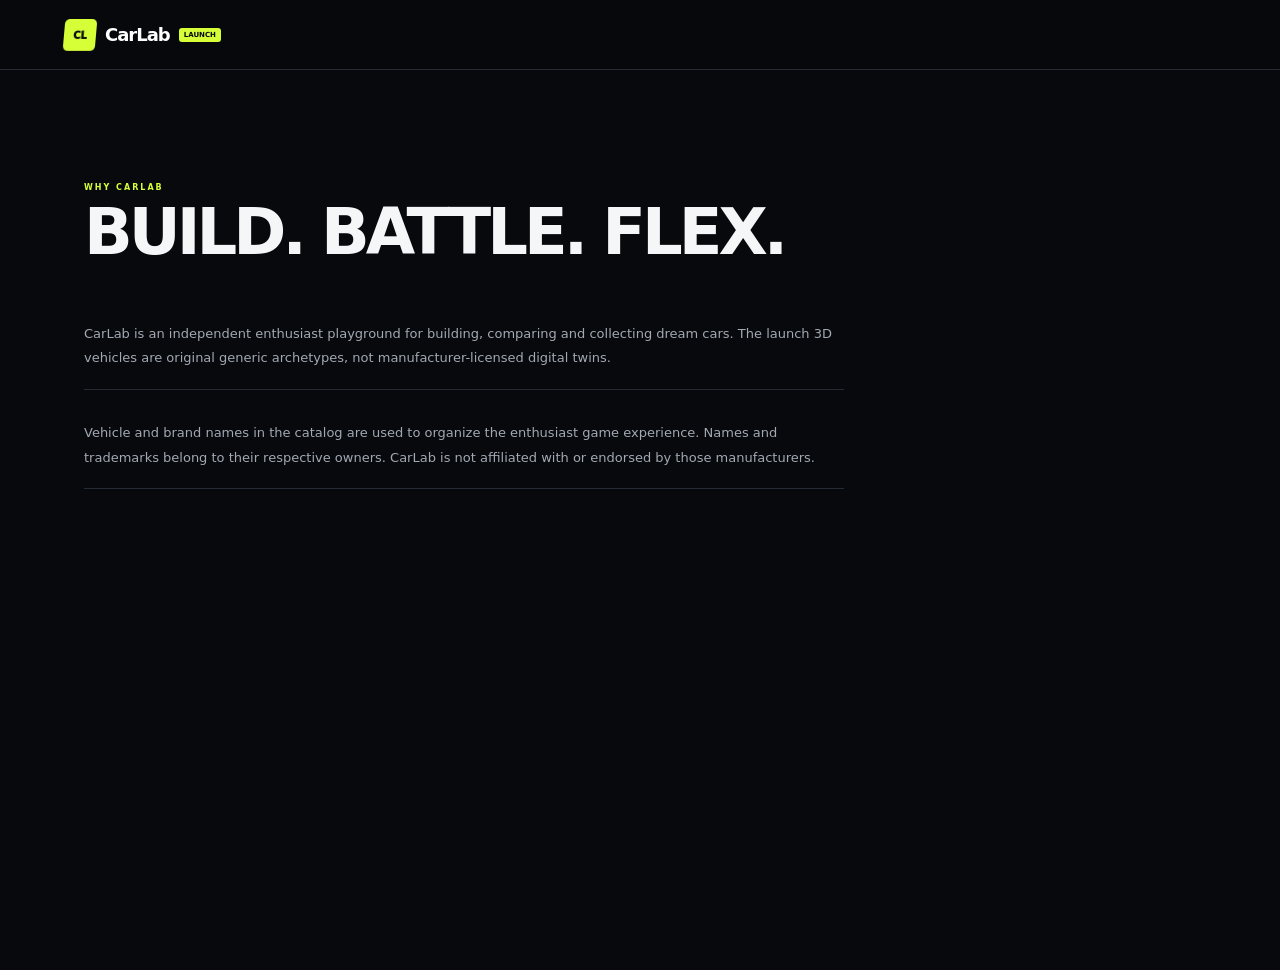
<file: about.html>
<!doctype html><html lang="en"><head><meta charset="utf-8"><meta name="viewport" content="width=device-width,initial-scale=1"><link rel="stylesheet" href="./styles.css?v=launch-1"><title>About — CarLab</title></head><body><header><a class="logo" href="index.html"><span>CL</span><b>CarLab</b><small>LAUNCH</small></a></header><main class="legal-page"><section class="section"><div class="section-title"><div><span>WHY CARLAB</span><h2>BUILD. BATTLE. FLEX.</h2></div></div><div class="legal-copy"><p>CarLab is an independent enthusiast playground for building, comparing and collecting dream cars. The launch 3D vehicles are original generic archetypes, not manufacturer-licensed digital twins.</p><p>Vehicle and brand names in the catalog are used to organize the enthusiast game experience. Names and trademarks belong to their respective owners. CarLab is not affiliated with or endorsed by those manufacturers.</p></div></section></main></body></html>
</file>
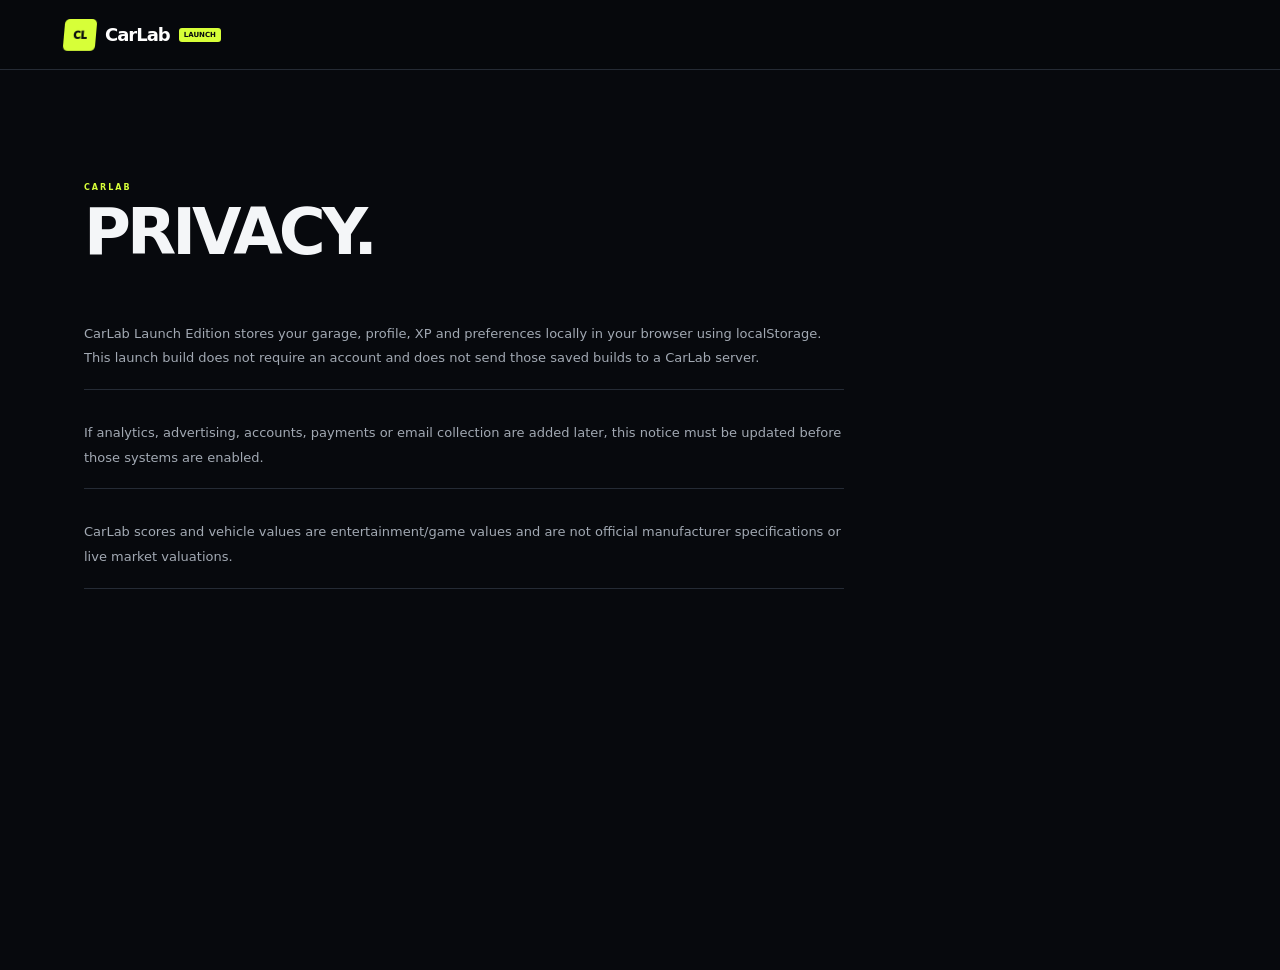
<file: privacy.html>
<!doctype html><html lang="en"><head><meta charset="utf-8"><meta name="viewport" content="width=device-width,initial-scale=1"><link rel="stylesheet" href="./styles.css?v=launch-1"><title>Privacy — CarLab</title></head><body><header><a class="logo" href="index.html"><span>CL</span><b>CarLab</b><small>LAUNCH</small></a></header><main class="legal-page"><section class="section"><div class="section-title"><div><span>CARLAB</span><h2>PRIVACY.</h2></div></div><div class="legal-copy"><p>CarLab Launch Edition stores your garage, profile, XP and preferences locally in your browser using localStorage. This launch build does not require an account and does not send those saved builds to a CarLab server.</p><p>If analytics, advertising, accounts, payments or email collection are added later, this notice must be updated before those systems are enabled.</p><p>CarLab scores and vehicle values are entertainment/game values and are not official manufacturer specifications or live market valuations.</p></div></section></main></body></html>
</file>
<file: styles.css>
:root{--bg:#07090d;--card:#0e1117;--card2:#12161d;--line:#252b35;--text:#f4f6f8;--muted:#858c99;--lime:#d7ff38;--lime2:#a9ff00;--red:#ff4d5f;--paint:#15171b}*{box-sizing:border-box}html{scroll-behavior:smooth}body{margin:0;background:var(--bg);color:var(--text);font-family:Inter,ui-sans-serif,system-ui,-apple-system,BlinkMacSystemFont,"Segoe UI",sans-serif;overflow-x:hidden}.noise{position:fixed;inset:0;opacity:.025;pointer-events:none;z-index:100;background-image:url("data:image/svg+xml,%3Csvg viewBox='0 0 180 180' xmlns='http://www.w3.org/2000/svg'%3E%3Cfilter id='n'%3E%3CfeTurbulence type='fractalNoise' baseFrequency='.9' numOctaves='4' stitchTiles='stitch'/%3E%3C/filter%3E%3Crect width='100%25' height='100%25' filter='url(%23n)' opacity='.8'/%3E%3C/svg%3E")}.cursor-glow{position:fixed;width:500px;height:500px;border-radius:50%;background:rgba(215,255,56,.04);filter:blur(70px);pointer-events:none;transform:translate(-50%,-50%);z-index:-1}button,select{font:inherit}button{cursor:pointer}header{height:70px;padding:0 5vw;display:flex;align-items:center;justify-content:space-between;position:sticky;top:0;z-index:50;background:rgba(7,9,13,.82);backdrop-filter:blur(18px);border-bottom:1px solid var(--line)}.logo{display:flex;align-items:center;text-decoration:none;color:white;gap:9px}.logo>span{width:32px;height:32px;background:var(--lime);color:#080a0d;display:grid;place-items:center;font-size:10px;font-weight:950;border-radius:5px;transform:skew(-5deg)}.logo b{font-size:18px;letter-spacing:-1px}.logo small{font-size:7px;color:#090b0d;background:#fff;padding:3px 5px;border-radius:3px;font-weight:900}header nav{display:flex;gap:27px}header nav a{color:#8d94a0;text-decoration:none;text-transform:uppercase;font-size:10px;font-weight:800;letter-spacing:1px}header nav a:hover{color:var(--lime)}.header-right{display:flex;gap:12px;align-items:center}.streak{font-size:11px;color:#999}.mini{padding:9px 12px!important;font-size:9px!important}.primary{background:var(--lime);color:#090b0d;border:0;padding:13px 18px;border-radius:7px;font-weight:950;font-size:11px;letter-spacing:.5px;box-shadow:0 0 0 rgba(215,255,56,0);transition:.2s}.primary:hover{transform:translateY(-2px);box-shadow:0 8px 30px rgba(215,255,56,.16)}.secondary{background:#11151b;color:#fff;border:1px solid var(--line);padding:13px 18px;border-radius:7px;font-weight:850;font-size:11px}.hero{min-height:690px;max-width:1440px;margin:auto;padding:85px 7vw 60px;display:grid;grid-template-columns:.9fr 1.1fr;align-items:center}.kicker{font-size:9px;letter-spacing:2px;font-weight:900;color:#a7adb8;display:flex;align-items:center;gap:8px}.kicker i{width:22px;height:2px;background:var(--lime)}.hero h1{font-size:clamp(55px,7.4vw,110px);line-height:.84;letter-spacing:-6px;margin:20px 0 28px;font-weight:950}.hero h1 span{color:transparent;-webkit-text-stroke:1.5px #727986}.hero p{max-width:570px;color:#9198a4;font-size:16px;line-height:1.75}.actions{display:flex;gap:10px;margin:28px 0}.big{padding:15px 20px}.primary.big b{margin-left:30px}.social-proof{display:flex;gap:13px;align-items:center;margin-top:38px}.avatars{font-size:17px;letter-spacing:-5px;background:#11151b;border:1px solid var(--line);padding:7px 11px;border-radius:30px}.social-proof b,.social-proof span{display:block;font-size:9px}.social-proof span{color:#6e7581;margin-top:4px}.hero-visual{height:500px;position:relative;display:grid;place-items:center}.halo{position:absolute;width:470px;height:280px;border-radius:50%;background:var(--lime);filter:blur(130px);opacity:.09}.speed-lines{position:absolute;width:100%;height:100%;background:repeating-linear-gradient(165deg,transparent 0 34px,rgba(255,255,255,.025) 35px 36px);mask-image:linear-gradient(to left,#000,transparent)}.supercar{width:min(560px,95%);height:245px;position:relative;filter:drop-shadow(0 35px 30px #000);transform:skewX(-4deg)}.supercar .body{position:absolute;bottom:38px;left:2%;right:1%;height:105px;border:1px solid #555d69;background:linear-gradient(155deg,#505762 0,#242831 45%,#101319 100%);border-radius:85px 130px 25px 30px}.supercar .roof{position:absolute;top:30px;left:26%;width:47%;height:90px;border-radius:100px 100px 0 0;background:#252a32;border:1px solid #555d69}.supercar .glass{position:absolute;z-index:2;top:43px;left:30%;width:39%;height:59px;border-radius:80px 80px 5px 5px;background:linear-gradient(145deg,#171d24,#080a0e);border:1px solid #3d4550}.supercar .splitter{position:absolute;right:0;bottom:34px;width:130px;height:12px;background:#07090d;z-index:3;transform:skewX(-35deg)}.wheel{position:absolute;bottom:0;width:82px;height:82px;background:#080a0d;border:15px solid #292e37;border-radius:50%;z-index:4;box-shadow:inset 0 0 0 2px #555}.wheel i{position:absolute;inset:12px;border:3px dashed #6b727d;border-radius:50%}.wleft{left:16%}.wright{right:12%}.lamp{position:absolute;right:3%;bottom:94px;width:38px;height:8px;background:var(--lime);box-shadow:0 0 20px var(--lime);z-index:5;border-radius:10px}.floating-card{position:absolute;background:rgba(13,16,21,.88);backdrop-filter:blur(10px);border:1px solid #303641;border-radius:9px;padding:12px 15px;box-shadow:0 18px 50px #0008}.floating-card span{display:block;color:#737b88;font-size:7px;letter-spacing:1px;font-weight:900}.floating-card b{font-size:27px}.floating-card i,.floating-card small{font-style:normal;color:var(--lime);font-size:7px;margin-left:5px}.fc1{left:3%;top:28%}.fc2{right:0;top:18%;padding:17px 20px}.fc2 b{font-size:42px}.fc2 small{display:block;margin:0}.fc3{right:8%;bottom:15%}.ticker{overflow:hidden;border-block:1px solid var(--line);background:#0a0d12;white-space:nowrap}.ticker div{padding:13px;font-size:10px;font-weight:950;letter-spacing:4px;color:#6f7681;word-spacing:28px}.ticker i{color:var(--lime);font-style:normal}.section{max-width:1240px;margin:auto;padding:105px 5vw}.section-title{display:flex;justify-content:space-between;align-items:end;margin-bottom:42px}.section-title>div>span{font-size:8px;color:var(--lime);letter-spacing:2px;font-weight:900}.section-title h2{font-size:clamp(38px,5vw,66px);letter-spacing:-4px;line-height:.9;margin:10px 0 0}.section-title h2 em,.premium h2 em{font-style:normal;color:transparent;-webkit-text-stroke:1px #7d8490}.section-title>p{max-width:360px;color:#7f8794;line-height:1.6;font-size:12px}.builder{display:grid;grid-template-columns:360px 1fr;border:1px solid var(--line);border-radius:14px;overflow:hidden;background:#0b0e13}.config{border-right:1px solid var(--line);max-height:720px;overflow:auto;padding:20px}.config::-webkit-scrollbar{width:5px}.config::-webkit-scrollbar-thumb{background:#303641}.step{padding:15px 0;border-bottom:1px solid #1d222b}.step label{display:block;color:#7d8490;font-size:8px;letter-spacing:1.5px;font-weight:900;margin-bottom:10px}.step select{width:100%;background:#12161c;border:1px solid #292f39;color:#fff;padding:11px;border-radius:6px;font-weight:800;font-size:11px}.seg,.choice-grid{display:grid;grid-template-columns:repeat(2,1fr);gap:6px}.seg{grid-template-columns:repeat(4,1fr)}.seg button,.choice-grid button{background:#11151b;border:1px solid #292f39;color:#777f8b;border-radius:5px;padding:9px 5px;font-size:7px;font-weight:900}.seg button.on,.choice-grid button.on{border-color:var(--lime);color:var(--lime);background:rgba(215,255,56,.05)}.swatches{display:flex;gap:10px}.swatches button{width:28px;height:28px;border-radius:50%;border:3px solid #111;outline:1px solid #343b46}.swatches button.on{outline:2px solid var(--lime)}.build-stage{padding:20px;min-width:0}.build-top{display:flex;justify-content:space-between;color:#818895;font-size:9px;font-weight:900;letter-spacing:1px}.build-top span:first-child{color:#fff}.car-display{height:330px;position:relative;display:grid;place-items:center;overflow:hidden;background:radial-gradient(circle at center,rgba(215,255,56,.055),transparent 50%)}.paint-name{position:absolute;bottom:20px;right:10px;font-size:7px;color:#666e79;letter-spacing:2px}.car-shadow{position:absolute;width:430px;height:55px;background:#000;filter:blur(22px);bottom:60px;border-radius:50%}.display-car{width:min(500px,85%);height:210px;position:relative;filter:drop-shadow(0 25px 20px #000)}.d-body{position:absolute;bottom:36px;left:2%;right:1%;height:90px;border-radius:80px 110px 25px 30px;background:linear-gradient(150deg,color-mix(in srgb,var(--paint),white 20%),var(--paint) 55%,#090b0e);border:1px solid color-mix(in srgb,var(--paint),white 35%)}.d-roof{position:absolute;top:35px;left:25%;width:48%;height:78px;border-radius:100px 100px 0 0;background:color-mix(in srgb,var(--paint),#333 55%);border:1px solid #4d5560}.d-glass{position:absolute;top:46px;left:29%;width:40%;height:53px;border-radius:80px 80px 5px 5px;background:#080b10;border:1px solid #3a414c;z-index:2}.d-wheel{position:absolute;bottom:0;width:76px;height:76px;background:#08090c;border:14px solid #292e36;border-radius:50%;z-index:4;box-shadow:inset 0 0 0 2px #707784}.dw1{left:16%}.dw2{right:12%}.d-light{position:absolute;right:2%;bottom:83px;width:31px;height:7px;background:var(--lime);box-shadow:0 0 17px var(--lime);z-index:5}.d-wing{position:absolute;right:7%;bottom:118px;width:75px;height:7px;background:#1a1d22;z-index:3;opacity:0}.d-wing:after{content:"";position:absolute;right:7px;top:5px;width:5px;height:25px;background:#1a1d22}.score-panel{display:grid;grid-template-columns:150px 1fr;gap:25px;border-top:1px solid var(--line);padding-top:20px}.mega-score{display:flex;align-items:end}.mega-score small{font-size:7px;color:#7a828e;font-weight:900;line-height:1.3;margin:0 8px 9px 0}.mega-score strong{font-size:68px;line-height:.8;letter-spacing:-5px}.mega-score>span{font-size:9px;color:#656d79;margin-bottom:5px}.score-details h3{margin:0;font-size:18px}.score-details p{font-size:9px;color:#757d89;margin:5px 0 12px}.meters{display:grid;grid-template-columns:1fr 1fr;gap:8px 20px}.meters>div{display:grid;grid-template-columns:52px 1fr 22px;align-items:center;gap:7px}.meters span,.meters strong{font-size:7px;color:#737b87}.meters b{height:4px;background:#242a33;border-radius:5px;overflow:hidden}.meters i{height:100%;display:block;background:var(--lime)}.build-actions{display:flex;gap:8px;margin-top:20px}.iconbtn{width:42px;border:1px solid var(--line);background:#11151b;color:#fff;border-radius:6px}.challenge-section{padding:20px 5vw 90px}.challenge-card{max-width:1140px;margin:auto;border:1px solid #3c4521;border-radius:14px;background:linear-gradient(115deg,#11150e,#0b0e12 60%);display:grid;grid-template-columns:1fr 280px;overflow:hidden;position:relative}.challenge-card:before{content:"";position:absolute;width:350px;height:350px;background:var(--lime);filter:blur(170px);opacity:.07;left:20%;top:-100px}.challenge-copy{padding:45px}.challenge-copy h2{font-size:42px;letter-spacing:-2px;margin:15px 0 5px}.challenge-copy p{color:#858d98;font-size:12px}.challenge-rules{display:flex;gap:7px;margin:20px 0}.challenge-rules span{border:1px solid #333a26;color:#b7c28c;background:#11160d;padding:6px 9px;border-radius:4px;font-size:8px;font-weight:800}.challenge-prize{border-left:1px solid #303623;padding:40px;display:flex;flex-direction:column;justify-content:center}.challenge-prize>span,.timer span{font-size:7px;color:#7c8470;letter-spacing:1px;font-weight:900}.challenge-prize>strong{font-size:65px;letter-spacing:-5px;color:var(--lime)}.challenge-prize>small{font-size:9px;color:#8b9280}.timer{margin-top:30px;border-top:1px solid #2c3222;padding-top:17px}.timer b{display:block;margin-top:5px;font-size:15px;letter-spacing:2px}.battle{display:grid;grid-template-columns:1fr 100px 1fr;align-items:center}.fighter{background:#0d1016;border:1px solid var(--line);border-radius:12px;padding:25px;text-align:center}.fighter label{display:block;color:var(--lime);font-size:8px;font-weight:900;letter-spacing:1px}.fighter select{width:100%;margin:15px 0;background:#12161d;border:1px solid #2c323c;color:#fff;padding:12px;border-radius:6px;font-size:11px;font-weight:800}.fighter-score{font-size:72px;font-weight:950;letter-spacing:-6px}.fighter-bars{display:grid;grid-template-columns:repeat(4,1fr);gap:5px;margin-top:15px}.fighter-bars span{font-size:6px;color:#6e7682}.fighter-bars b{display:block;height:3px;background:var(--lime);margin-top:5px}.versus{text-align:center}.versus span{font-size:22px;font-weight:950}.versus div{height:70px;width:1px;background:var(--line);margin:10px auto}.versus small{font-size:7px;color:#6e7682}.battle-cats{display:flex;justify-content:center;gap:5px;margin:20px}.battle-cats button{background:#0e1217;border:1px solid var(--line);color:#707884;padding:8px 12px;border-radius:5px;font-size:7px;font-weight:900}.battle-cats button.on{color:var(--lime);border-color:#667529}.battle-btn{display:block;margin:auto}.battle-result{min-height:55px;text-align:center;padding:18px;font-size:12px;color:#aeb5c0}.games-section{max-width:1240px;margin:auto;padding:105px 5vw}.games-grid{display:grid;grid-template-columns:1fr 1fr;gap:18px}.game-card{background:#0d1016;border:1px solid var(--line);border-radius:13px;padding:28px}.game-head{display:flex;justify-content:space-between;color:#7b838f;font-size:8px;font-weight:900;letter-spacing:1px}.game-head b{color:#fff}.game-head i{color:var(--lime);font-style:normal}.mystery{height:110px;display:grid;place-items:center;font-size:90px;font-weight:950;color:#202630}.game-card h3{text-align:center;font-size:16px}.answers{display:grid;grid-template-columns:1fr 1fr;gap:7px}.answers button{background:#11151b;border:1px solid #282f39;color:#adb3bd;border-radius:6px;padding:12px;font-size:9px;font-weight:800}.answers button.correct{border-color:var(--lime);color:var(--lime)}.answers button.wrong{border-color:var(--red);color:var(--red)}.feedback{text-align:center;min-height:28px;padding:9px;font-size:9px}.textbtn{display:block;margin:auto;border:0;background:none;color:var(--lime);font-size:8px;font-weight:900}.rank-card{display:flex;flex-direction:column}.rank-card h3{margin-top:45px}.rank-pair{display:grid;grid-template-columns:1fr 35px 1fr;align-items:center;margin:30px 0}.rank-pair button{height:130px;border:1px solid #2c333d;border-radius:8px;background:linear-gradient(145deg,#171c24,#0e1116);color:#fff;font-weight:900;padding:15px}.rank-pair b{text-align:center;font-size:9px;color:#646c78}.taste{text-align:center;color:#747c88;font-size:9px}.garage-meta{text-align:right}.garage-meta b{display:block;font-size:35px;color:var(--lime)}.garage-meta span{font-size:7px;color:#717986}.garage-grid{display:grid;grid-template-columns:repeat(3,1fr);gap:12px}.garage-empty{grid-column:1/-1;border:1px dashed #2a3039;padding:60px;text-align:center;color:#69717d;border-radius:12px}.garage-car{background:#0e1117;border:1px solid var(--line);border-radius:10px;padding:20px;position:relative;overflow:hidden}.garage-car:before{content:"";position:absolute;width:130px;height:130px;background:var(--lime);filter:blur(80px);opacity:.04;right:-30px;top:-40px}.garage-car>span{font-size:7px;color:#717985}.garage-car h3{font-size:15px;margin:7px 0}.garage-score{font-size:35px;font-weight:950;color:var(--lime)}.garage-car small{color:#69717d;font-size:7px}.garage-car button{float:right;border:0;background:none;color:#5d6570;font-size:8px}.premium{max-width:1140px;margin:30px auto 100px;border:1px solid #353d25;border-radius:15px;padding:55px;display:grid;grid-template-columns:1fr 330px;gap:50px;position:relative;overflow:hidden;background:#0c100d}.premium-glow{position:absolute;width:450px;height:350px;background:var(--lime);filter:blur(180px);opacity:.06;left:10%;top:-100px}.protag{color:var(--lime);font-size:8px;font-weight:900;letter-spacing:2px}.premium h2{font-size:44px;line-height:.95;letter-spacing:-3px;margin:17px 0}.premium p{color:#7e867f;line-height:1.7;font-size:11px;max-width:600px}.pro-box{background:#0b0e0c;border:1px solid #2f3625;border-radius:10px;padding:25px}.pro-box>span{font-size:8px;color:#899279;font-weight:900}.pro-box ul{padding:0;list-style:none;color:#aeb5a7;font-size:10px;line-height:2.4}.pro-box li:before{content:"✓";color:var(--lime);margin-right:9px}.pro-box button{width:100%;background:#161b14;color:#596052;border:1px solid #2a3024;padding:11px;border-radius:5px;font-size:8px;font-weight:900}.partner{max-width:1140px;margin:0 auto 90px;padding:25px;border:1px dashed #2b3139;text-align:center;color:#5e6672}.partner span{font-size:8px;font-weight:900;letter-spacing:2px}.partner p{font-size:9px}footer{border-top:1px solid var(--line);padding:35px 5vw;display:flex;align-items:center;gap:30px;color:#646c77}footer p{font-size:8px;font-weight:900;letter-spacing:2px}footer small{margin-left:auto;max-width:450px;text-align:right;font-size:7px}.toast{position:fixed;right:25px;bottom:25px;background:#151a20;border:1px solid #3c4550;color:#fff;padding:13px 17px;border-radius:7px;font-size:9px;font-weight:800;transform:translateY(100px);opacity:0;transition:.25s;z-index:100}.toast.show{transform:none;opacity:1}@media(max-width:850px){header nav{display:none}.hero{grid-template-columns:1fr;padding-top:60px}.hero-visual{height:360px}.hero h1{letter-spacing:-4px}.builder{grid-template-columns:1fr}.config{max-height:none;border-right:0;border-bottom:1px solid var(--line)}.challenge-card,.premium{grid-template-columns:1fr}.challenge-prize{border-left:0;border-top:1px solid #303623}.battle{grid-template-columns:1fr}.versus div{height:25px}.games-grid,.garage-grid{grid-template-columns:1fr}.section-title{display:block}.section-title>p{margin-top:20px}.score-panel{grid-template-columns:1fr}.premium{margin-inline:5vw;padding:30px}.actions{flex-wrap:wrap}footer{flex-wrap:wrap}footer small{margin-left:0;text-align:left}.seg{grid-template-columns:1fr 1fr}.car-display{height:250px}.build-stage{padding:12px}}
.car-picker-step label{display:flex;justify-content:space-between}.car-picker-step label b{color:var(--lime)}
.car-search{width:100%;background:#0b0e13;border:1px solid #2c333e;color:#fff;border-radius:6px;padding:11px;margin-bottom:7px;font-size:10px;outline:none}
.car-search:focus{border-color:#667529}.filter-row{display:grid;grid-template-columns:1fr 1fr;gap:6px;margin-bottom:7px}.filter-row select{font-size:8px!important;padding:8px!important}
.car-list{height:150px!important;padding:4px!important}.car-list option{padding:7px 8px;border-radius:4px}.car-list option:checked{background:var(--lime)!important;color:#080a0d!important;font-weight:900}
.roster-callout{color:var(--lime)}

/* V3.1 defensive layout patch */
header{width:100%;max-width:100vw}
header .logo{display:flex!important}
header nav a{color:#8d94a0!important;text-decoration:none!important}
.hero>*{min-width:0}
.hero-visual{min-width:0;overflow:hidden}
.supercar{max-width:560px!important;width:95%!important}
.supercar .body{max-width:none!important}
.display-car{max-width:500px!important;width:85%!important}
img,svg,canvas{max-width:100%}
@media(min-width:851px){header nav{display:flex!important}.hero{grid-template-columns:minmax(0,.9fr) minmax(0,1.1fr)!important}}

/* V4 retention / identity layer */
.level-pill{border:1px solid #394224;background:#10140d;color:#8f987d;padding:6px 8px;border-radius:5px;font-size:7px;font-weight:900;letter-spacing:1px}.level-pill b{color:var(--lime)}
.profile-grid{display:grid;grid-template-columns:.9fr 1.1fr;gap:15px}.driver-card,.achievement-panel{background:#0d1016;border:1px solid var(--line);border-radius:13px;padding:28px}.driver-top{display:flex;align-items:center;gap:14px}.driver-avatar{width:54px;height:54px;background:var(--lime);color:#080a0d;display:grid;place-items:center;border-radius:10px;font-weight:950;transform:skew(-4deg)}.driver-top span{font-size:7px;color:#747c87;letter-spacing:1.5px;font-weight:900}.driver-top h3{margin:3px 0;font-size:18px}.textbtn.inline{display:inline;margin:0;padding:0}.level-big{display:flex;align-items:end;gap:9px;margin:30px 0 10px}.level-big small{font-size:7px;color:#747c87;margin-bottom:8px}.level-big b{font-size:58px;line-height:.8;letter-spacing:-4px}.level-big span{font-size:8px;color:var(--lime);font-weight:900;margin-bottom:6px}.xpbar{height:7px;background:#222832;border-radius:10px;overflow:hidden}.xpbar i{display:block;height:100%;width:0;background:var(--lime);transition:.35s}.xptext{display:flex;justify-content:space-between;margin-top:6px;color:#69717c;font-size:7px}.profile-stats{display:grid;grid-template-columns:repeat(4,1fr);gap:7px;margin-top:25px}.profile-stats div{border:1px solid #252c35;border-radius:7px;padding:12px;text-align:center}.profile-stats b{display:block;font-size:20px}.profile-stats span{display:block;color:#6f7782;font-size:6px;margin-top:4px}.achievement-grid{display:grid;grid-template-columns:1fr 1fr;gap:8px;margin-top:18px}.achievement{border:1px solid #242a33;background:#0b0e13;border-radius:8px;padding:13px;display:grid;grid-template-columns:34px 1fr;gap:10px;align-items:center;opacity:.43}.achievement.unlocked{opacity:1;border-color:#465126;background:#10140d}.achievement .badge{width:34px;height:34px;border-radius:7px;background:#171c22;display:grid;place-items:center;font-size:16px}.achievement.unlocked .badge{background:#1b2210}.achievement b{display:block;font-size:9px}.achievement span{display:block;color:#6f7782;font-size:7px;margin-top:3px}.achievement.unlocked b{color:var(--lime)}.garage-summary{display:grid;grid-template-columns:repeat(4,1fr);gap:8px;margin-bottom:14px}.garage-summary>div{background:#0c0f14;border:1px solid var(--line);border-radius:8px;padding:13px}.garage-summary span{display:block;color:#68707c;font-size:6px;letter-spacing:1px;font-weight:900}.garage-summary b{display:block;margin-top:5px;font-size:13px}.build-id{color:#68707c;font-size:6px!important;letter-spacing:1px}.challenge-done{color:var(--lime)!important;border-color:#536128!important}
@media(max-width:850px){.profile-grid{grid-template-columns:1fr}.profile-stats,.garage-summary{grid-template-columns:1fr 1fr}.achievement-grid{grid-template-columns:1fr}.build-actions{flex-wrap:wrap}}

/* V5 CORE EXPERIENCE */
.car-display{position:relative;isolation:isolate;overflow:hidden;background:radial-gradient(circle at 72% 28%,rgba(204,255,35,.07),transparent 27%),linear-gradient(180deg,#10141a,#090c10)!important}
.stage-grid{position:absolute;inset:0;opacity:.24;background-image:linear-gradient(rgba(255,255,255,.035) 1px,transparent 1px),linear-gradient(90deg,rgba(255,255,255,.035) 1px,transparent 1px);background-size:34px 34px;transform:perspective(420px) rotateX(58deg) scale(1.35);transform-origin:bottom;top:43%;z-index:-2}
.stage-beam{position:absolute;width:65%;height:45%;right:5%;top:5%;background:radial-gradient(ellipse,rgba(204,255,35,.09),transparent 66%);filter:blur(12px);z-index:-1}
.display-car{--ride:0px;position:absolute!important;left:50%!important;top:48%!important;transform:translate(-50%,calc(-50% + var(--ride)))!important;width:min(78%,620px)!important;height:230px!important;transition:.35s cubic-bezier(.2,.8,.2,1);filter:drop-shadow(0 18px 16px rgba(0,0,0,.45))}
.display-car .d-body{left:7%!important;right:5%!important;bottom:43px!important;height:88px!important;border-radius:44px 80px 22px 25px!important;background:linear-gradient(155deg,color-mix(in srgb,var(--paint),white 18%),var(--paint) 48%,color-mix(in srgb,var(--paint),black 30%))!important;border:1px solid rgba(255,255,255,.16)!important;box-shadow:inset 0 10px 18px rgba(255,255,255,.06),inset 0 -16px 24px rgba(0,0,0,.32)}
.display-car .d-roof{left:28%!important;bottom:125px!important;width:43%!important;height:62px!important;border-radius:65px 80px 5px 5px!important;background:linear-gradient(160deg,color-mix(in srgb,var(--paint),white 15%),var(--paint))!important;border:1px solid rgba(255,255,255,.14)!important}
.display-car .d-glass{left:34%!important;bottom:130px!important;width:32%!important;height:48px!important;border-radius:50px 60px 4px 4px!important;background:linear-gradient(150deg,#34404d,#0d131a 68%)!important}
.d-hood{position:absolute;right:10%;bottom:116px;width:27%;height:3px;background:rgba(255,255,255,.12);transform:rotate(-3deg)}.d-side{position:absolute;left:25%;right:18%;bottom:75px;height:1px;background:rgba(255,255,255,.12)}.d-bumper{position:absolute;right:4%;bottom:47px;width:12%;height:23px;border-radius:0 16px 12px 0;background:color-mix(in srgb,var(--paint),black 22%)}
.display-car .d-wheel{bottom:20px!important;width:76px!important;height:76px!important;border:11px solid #1c222b!important;background:#06080b!important;box-shadow:0 0 0 2px #39414c,inset 0 0 0 7px #11161c!important}.display-car .d-wheel i{display:block;position:absolute;inset:17px;border:3px solid #68727e;border-radius:50%;box-shadow:0 0 0 5px #151a20}.display-car .dw1{left:17%!important}.display-car .dw2{right:13%!important}
.display-car .d-light{right:5%!important;bottom:92px!important;width:38px!important;height:8px!important;border-radius:10px!important;background:var(--lime)!important;box-shadow:0 0 17px var(--lime)!important}.d-tail{position:absolute;left:7%;bottom:91px;width:24px;height:6px;border-radius:8px;background:#e8343f;box-shadow:0 0 10px rgba(232,52,63,.7)}
.display-car .d-wing{right:8%!important;bottom:139px!important;width:76px!important;height:7px!important;background:#20262e!important;border-radius:4px!important}.display-car .d-wing:after{content:"";position:absolute;right:10px;top:4px;width:5px;height:27px;background:#20262e}
.display-car.type-suv,.display-car.type-truck{height:255px!important}.display-car.type-suv .d-body{height:105px!important}.display-car.type-suv .d-roof{bottom:142px!important;height:80px!important;left:24%!important;width:50%!important}.display-car.type-suv .d-glass{bottom:149px!important;height:62px!important;left:30%!important;width:39%!important}
.display-car.type-truck .d-roof{left:18%!important;width:31%!important}.display-car.type-truck .d-glass{left:23%!important;width:21%!important}.display-car.type-truck .d-side{left:49%!important;bottom:110px!important;height:2px}
.display-car.type-hatch{width:min(70%,540px)!important}.display-car.type-hatch .d-roof{left:28%!important;width:48%!important}.display-car.type-supercar{height:205px!important;width:min(80%,650px)!important}.display-car.type-supercar .d-body{height:72px!important;border-radius:35px 95px 18px 20px!important}.display-car.type-supercar .d-roof{bottom:112px!important;height:48px!important;left:34%!important;width:35%!important}.display-car.type-supercar .d-glass{bottom:117px!important;height:36px!important;left:39%!important;width:25%!important}
.display-car.type-roadster .d-roof,.display-car.type-roadster .d-glass{height:26px!important;bottom:119px!important}.display-car.type-wagon .d-roof{left:23%!important;width:54%!important}.display-car.low{--ride:9px}.display-car.low .d-wheel{bottom:27px!important}.display-car.wide .d-wheel{transform:scale(1.08)}
.vehicle-hud{position:absolute;left:18px;right:18px;bottom:16px;display:grid;grid-template-columns:repeat(4,1fr);gap:6px;z-index:5}.vehicle-hud>div{padding:9px 10px;background:rgba(7,10,14,.82);border:1px solid #29313b;border-radius:6px;backdrop-filter:blur(8px)}.vehicle-hud span{display:block;color:#69737e;font-size:5px;font-weight:900;letter-spacing:1.2px}.vehicle-hud b{display:block;margin-top:3px;font-size:8px;white-space:nowrap;overflow:hidden;text-overflow:ellipsis}.paint-name{top:15px!important;bottom:auto!important}
.build-stage{position:sticky;top:72px;align-self:start}.step button,.swatches button,.battle-cats button{transition:transform .15s,border-color .15s,background .15s}.step button:hover,.battle-cats button:hover{transform:translateY(-1px)}.achievement{opacity:.62!important}.achievement .badge{filter:grayscale(1)}.achievement.unlocked{opacity:1!important}.achievement.unlocked .badge{filter:none}
@media(max-width:850px){.build-stage{position:relative;top:auto}.vehicle-hud{grid-template-columns:1fr 1fr}.display-car{width:92%!important}.car-display{min-height:410px!important}}

/* ===== CARLAB LAUNCH EDITION ===== */
:root{--electric:#d7ff38;--cyan:#63e7ff}.logo small{background:var(--lime);color:#080a0d}.launch-hero{overflow:hidden;border-radius:28px;background:radial-gradient(circle at 55% 35%,rgba(215,255,56,.11),transparent 38%),linear-gradient(145deg,#111720,#07090d 72%);border:1px solid #202733;min-height:500px}.launch-hero canvas,.showroom canvas{position:absolute;inset:0;width:100%!important;height:100%!important;display:block;touch-action:none}.hero-badge{position:absolute;left:20px;bottom:18px;padding:9px 12px;background:#070a0ddd;border:1px solid #2b333d;border-radius:7px;backdrop-filter:blur(12px)}.hero-badge span,.hero-badge b{display:block}.hero-badge span{font-size:6px;color:var(--lime);letter-spacing:1.5px}.hero-badge b{font-size:8px;margin-top:3px}.showroom{height:480px!important;min-height:480px!important;background:radial-gradient(circle at 50% 32%,rgba(215,255,56,.08),transparent 28%),linear-gradient(180deg,#111720,#080b0f)!important;border:1px solid #242c36;border-radius:11px;margin-top:12px}.showroom:fullscreen{width:100vw;height:100vh!important;border:0;border-radius:0}.viewer-toolbar{position:absolute;left:13px;top:13px;display:flex;gap:5px;z-index:7}.viewer-toolbar button{background:#080b0fda;border:1px solid #303946;color:#aab2bd;padding:7px 9px;border-radius:5px;font-size:6px;font-weight:900;letter-spacing:.7px;backdrop-filter:blur(10px)}.viewer-toolbar button:hover,.viewer-toolbar button.on{color:var(--lime);border-color:#667529}.viewer-help{position:absolute;top:18px;right:15px;color:#69737e;font-size:6px;font-weight:900;letter-spacing:1px}.model-status{position:absolute;left:50%;top:50%;transform:translate(-50%,-50%);font-size:8px;color:var(--lime);letter-spacing:1.5px;font-weight:900;z-index:8;pointer-events:none}.showroom .vehicle-hud{bottom:13px}.showroom .paint-name{top:auto!important;bottom:76px!important;right:16px!important}.launch-strip{max-width:1140px;margin:10px auto 85px;display:grid;grid-template-columns:repeat(3,1fr);gap:8px;padding:0 5vw}.launch-strip>div{border:1px solid #28303a;background:#0c1015;border-radius:10px;padding:17px}.launch-strip span{font-size:6px;color:var(--lime);font-weight:900;letter-spacing:1.3px}.launch-strip b{display:block;font-size:13px;margin:5px 0}.launch-strip small{font-size:7px;color:#717a86}.launch-partner{border-style:solid!important;background:linear-gradient(120deg,#0c1015,#10150c);border-color:#354021!important;border-radius:12px}.launch-partner h3{font-size:22px;margin:9px}.launch-partner a{display:inline-block;margin-top:8px;color:#080a0d;background:var(--lime);padding:10px 13px;border-radius:5px;text-decoration:none;font-size:7px;font-weight:950}.footer-links{display:flex;gap:13px;margin-left:10px}.footer-links a{color:#7c8490;font-size:7px;text-decoration:none}.footer-links a:hover{color:var(--lime)}
@media(max-width:850px){.launch-hero{min-height:380px}.showroom{height:390px!important;min-height:390px!important}.launch-strip{grid-template-columns:1fr}.viewer-help{display:none}.viewer-toolbar{flex-wrap:wrap;right:13px}.showroom .vehicle-hud{grid-template-columns:1fr 1fr!important}.showroom .paint-name{bottom:125px!important}}

.legal-page{min-height:100vh}.legal-copy{max-width:760px;color:#a2a9b3;line-height:1.9;font-size:13px}.legal-copy p{padding:18px 0;border-bottom:1px solid var(--line)}
</file>
